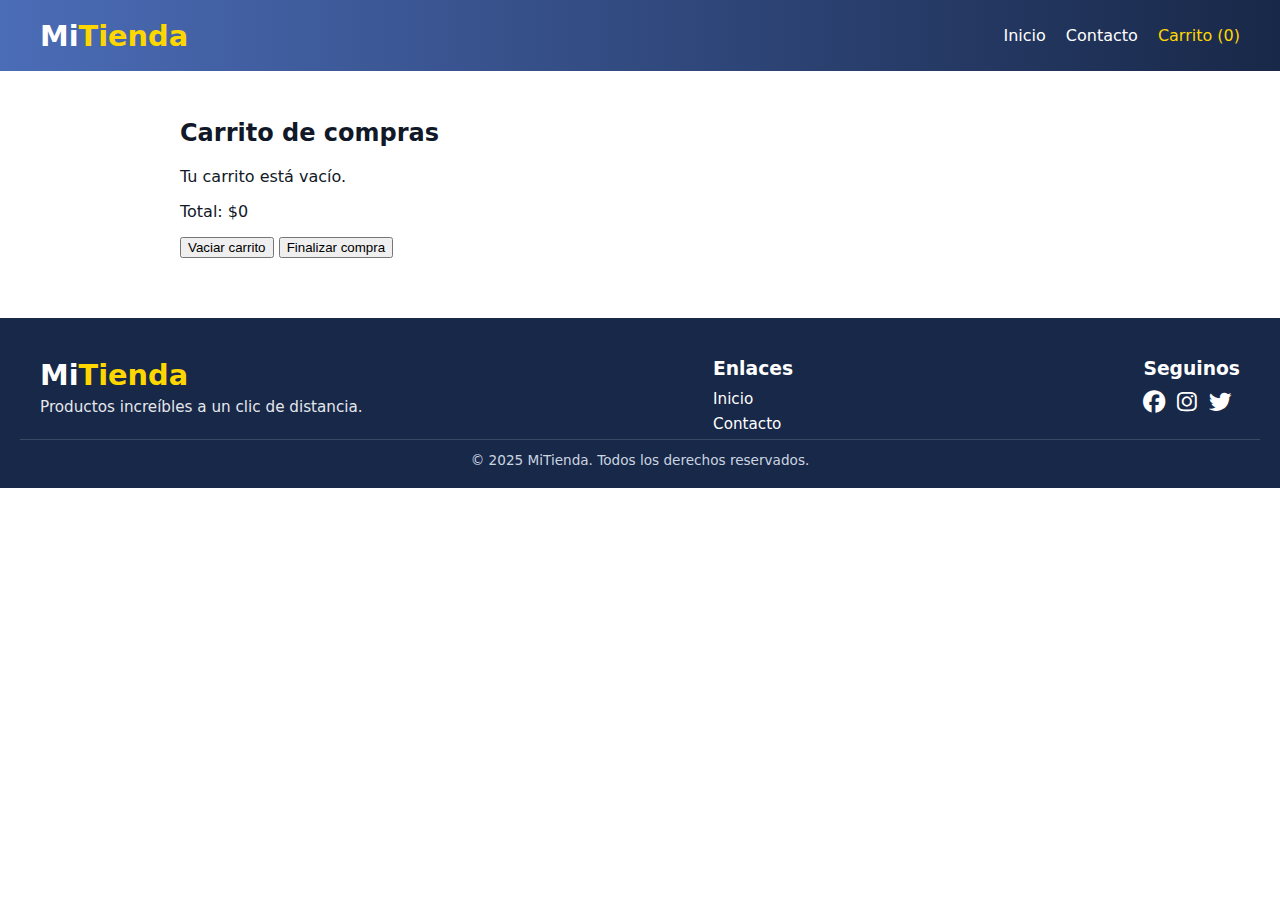
<file: pages/carrito.html>
<!DOCTYPE html>
<html lang="es">
<head>
  <meta charset="UTF-8" />
  <meta name="viewport" content="width=device-width, initial-scale=1.0" />
  <title>Carrito de compras</title>

  <!-- IMPORTANTE: estamos en /pages-->
  <link rel="stylesheet" href="../css/style.css" />
  <link rel="stylesheet"
        href="https://cdnjs.cloudflare.com/ajax/libs/font-awesome/6.5.0/css/all.min.css">
</head>
<body class="page">

  <!-- NAVBAR -->
  <header class="header">
    <nav class="navbar">
      <div class="logo">
        <!-- volvemos al index en la raíz -->
        <a href="../index.html">Mi<span>Tienda</span></a>
      </div>

      <input type="checkbox" id="menu-toggle">
      <label class="menu-icon" for="menu-toggle">☰</label>

      <ul class="nav-links">
        <li><a href="../index.html">Inicio</a></li>
        <!-- contacto está en la MISMA carpeta /pages -->
        <li><a href="contacto.html">Contacto</a></li>
        <li>
          <!-- carrito está en esta misma carpeta -->
          <a href="carrito.html" class="active">
            Carrito (<span id="cart-count">0</span>)
          </a>
        </li>
      </ul>
    </nav>
  </header>

  <main class="container">
    <section class="carrito-section">
      <h2>Carrito de compras</h2>

      <div id="cart-items">
        <!-- items del carrito -->
      </div>

      <p id="cart-total">Total: $0</p>

      <div class="carrito-acciones">
        <button id="btn-vaciar-carrito" class="btn-carrito">
          Vaciar carrito
        </button>
        <button id="btn-finalizar" class="btn-carrito secundario">
          Finalizar compra
        </button>
      </div>
    </section>

    <!-- toast / notificación -->
    <div id="toast" class="toast hidden"></div>
  </main>

   <!-- ===== FOOTER ===== -->
  <footer class="footer">
    <div class="footer-content">
      <div class="footer-logo">
        <h2>Mi<span>Tienda</span></h2>
        <p>Productos increíbles a un clic de distancia.</p>
      </div>

      <div class="footer-links">
        <h3>Enlaces</h3>
        <ul>
          <li><a href="index.html">Inicio</a></li>
          <li><a href="pages/contacto.html">Contacto</a></li>
        </ul>
      </div>

      <div class="footer-social">
        <h3>Seguinos</h3>
        <div class="social-icons">
          <a href="https://www.facebook.com/" target="_blank" aria-label="Facebook"><i class="fab fa-facebook"></i></a>
          <a href="https://www.instagram.com/" target="_blank" aria-label="Instagram"><i class="fab fa-instagram"></i></a>
          <a href="https://www.twitter.com/" target="_blank" aria-label="Twitter"><i class="fab fa-twitter"></i></a>
        </div>
      </div>
    </div>

    <div class="footer-bottom">
      &copy; 2025 MiTienda. Todos los derechos reservados.
    </div>
  </footer>

  <script src="../js/carrito.js"></script>
</body>
</html>
</file>
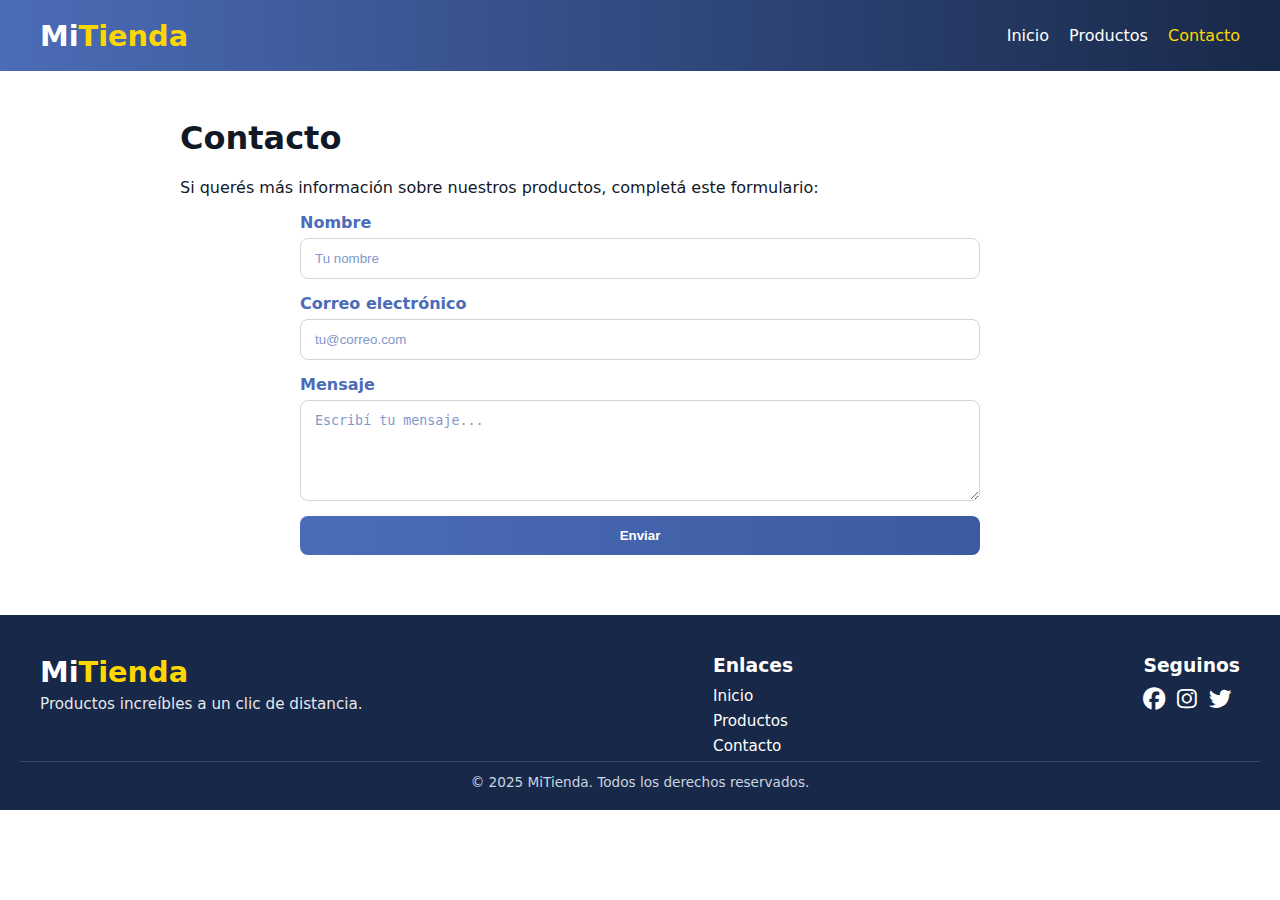
<file: pages/contacto.html>
<!DOCTYPE html>
<html lang="es">
<head>
  <meta charset="UTF-8">
  <meta name="viewport" content="width=device-width, initial-scale=1.0">
  <title>Contacto - Mi Tienda</title>
  <link rel="stylesheet" href="../css/style.css">
  <!-- Cargamos iconos de Font Awesome -->
  <link rel="stylesheet" href="https://cdnjs.cloudflare.com/ajax/libs/font-awesome/6.5.0/css/all.min.css">
</head>
<body>

  <!-- ===== NAVBAR ===== -->
  <header class="header">
    <nav class="navbar">
      <div class="logo">
        <a href="../index.html">Mi<span>Tienda</span></a>
      </div>

      <!-- Checkbox hack para menú móvil -->
      <input type="checkbox" id="menu-toggle">
      <label class="menu-icon" for="menu-toggle">☰</label>

      <ul class="nav-links">
        <li><a href="../index.html">Inicio</a></li>
        <li><a href="#">Productos</a></li>
        <li><a href="contacto.html" class="active">Contacto</a></li>
      </ul>
    </nav>
  </header>

  <!-- ===== CONTENIDO PRINCIPAL ===== -->
  <main class="container">
    <h1>Contacto</h1>
    <p>Si querés más información sobre nuestros productos, completá este formulario:</p>

    <form class="contact-form" action="https://formspree.io/f/xldpwena" method="POST">
      <div class="form-group">
        <label for="name">Nombre</label>
        <input id="name" name="name" type="text" placeholder="Tu nombre" required>
      </div>

      <div class="form-group">
        <label for="email">Correo electrónico</label>
        <input id="email" name="_replyto" type="email" placeholder="tu@correo.com" required>
      </div>

      <div class="form-group">
        <label for="message">Mensaje</label>
        <textarea id="message" name="message" rows="5" placeholder="Escribí tu mensaje..." required></textarea>
      </div>

      <button type="submit" class="btn">Enviar</button>
    </form>
  </main>

  <!-- ===== FOOTER ===== -->
  <footer class="footer">
    <div class="footer-content">
      <div class="footer-logo">
        <h2>Mi<span>Tienda</span></h2>
        <p>Productos increíbles a un clic de distancia.</p>
      </div>

      <div class="footer-links">
        <h3>Enlaces</h3>
        <ul>
          <li><a href="../index.html">Inicio</a></li>
          <li><a href="#">Productos</a></li>
          <li><a href="contacto.html">Contacto</a></li>
        </ul>
      </div>

      <div class="footer-social">
        <h3>Seguinos</h3>
        <div class="social-icons">
          <a href="https://www.facebook.com/" target="_blank" aria-label="Facebook"><i class="fab fa-facebook"></i></a>
          <a href="https://www.instagram.com/" target="_blank" aria-label="Instagram"><i class="fab fa-instagram"></i></a>
          <a href="https://www.twitter.com/" target="_blank" aria-label="Twitter"><i class="fab fa-twitter"></i></a>
        </div>
      </div>
    </div>

    <div class="footer-bottom">
      &copy; 2025 MiTienda. Todos los derechos reservados.
    </div>
  </footer>

</body>
</html>
</file>
<file: css/style.css>
/* =========================
   Variables y base
========================= */
:root{
  --azul:#4b6cb7;
  --azul-osc:#182848;
  --texto:#111827;
  --muted:#6b7280;
  --borde:#e5e7eb;
  --borde2:#d1d5db;
  --gold:#ffd700;
  --radius:12px;
}

*{ box-sizing:border-box; }
html, body{ height:100%; }

body{
  margin:0;
  font-family:system-ui, -apple-system, "Segoe UI", Roboto, Arial, "Noto Sans";
  background:#fff;          /* <-- blanco para TODAS las páginas */
  color:var(--texto);
}

.container{
  max-width:960px;
  margin:48px auto;
  padding:0 20px;
}

/* =========================
   NAVBAR (igual al de contacto)
========================= */
.header{
  background:linear-gradient(90deg, var(--azul), var(--azul-osc));
  padding:10px 20px;
  position:sticky; top:0; z-index:100;
}
.navbar{
  max-width:1200px; margin:auto;
  display:flex; align-items:center; justify-content:space-between;
  position:relative;
}
.logo a{
  font-size:1.8rem; color:#fff; text-decoration:none; font-weight:800;
}
.logo span{ color:var(--gold); }

#menu-toggle{ display:none; }
.menu-icon{ display:none; font-size:2rem; color:#fff; cursor:pointer; line-height:1; }

.nav-links{ display:flex; list-style:none; gap:20px; z-index:200; }
.nav-links a{
  color:#fff; text-decoration:none; font-size:1rem; transition:color .25s;
}
.nav-links a:hover, .nav-links a.active{ color:var(--gold); }

@media (max-width:768px){
  .menu-icon{ display:block; }
  .nav-links{
    display:none; position:absolute; top:60px; right:20px;
    flex-direction:column; gap:10px; background:var(--azul-osc);
    padding:12px; border-radius:8px; box-shadow:0 10px 20px rgba(0,0,0,.25);
  }
  #menu-toggle:checked + .menu-icon + .nav-links{ display:flex; }
}

/* Accesibilidad foco */
a:focus-visible, .menu-icon:focus-visible, .btn:focus-visible{
  outline:3px solid rgba(75,108,183,.45); outline-offset:3px;
}

/* =========================
   HERO / INTRO (home)
========================= */
.hero, .intro{ text-align:center; }
.hero{ padding:60px 20px 30px; }
.hero h1{ font-size:2rem; margin:0 0 10px; color:#0b1b3a; }
.hero p{
  max-width:700px; margin:0 auto; line-height:1.6; color:#2b2f36;
}

/* =========================
   GRID de Productos
========================= */
.products h2, .productos h2{
  text-align:center; margin:40px 0 20px; color:#0b1b3a;
}

.product-grid{
  display:grid;
  grid-template-columns:repeat(auto-fit, minmax(220px, 1fr));
  gap:20px;
}

/* Card clara, consistente con la pagina de contacto */
.card{
  background:#fff;
  border:1px solid var(--borde);
  border-radius:var(--radius);
  box-shadow:0 6px 14px rgba(0,0,0,.08);
  padding:18px; text-align:center;
  transition:transform .18s ease, box-shadow .18s ease;
}
.card:hover{
  transform:translateY(-4px);
  box-shadow:0 10px 20px rgba(0,0,0,.12);
}
.card img{ width:100%; border-radius:10px; display:block; margin-bottom:10px; }
.card h3{ margin:10px 0 6px; color:#0b1b3a; font-size:1.05rem; }
.card .price, .card .precio{ color:var(--gold); font-weight:800; }

/* =========================
   Formulario (contacto)
========================= */
.contact-form{
  max-width:680px; margin:auto;
  display:flex; flex-direction:column; gap:15px;
}
.form-group{ display:flex; flex-direction:column; gap:6px; }
label{ font-weight:700; color:var(--azul); }             /* azul como pediste */
input, textarea{
  width:100%; padding:12px 14px;
  border:1px solid var(--borde2); border-radius:8px; background:#fff;
  color:var(--azul);                                      /* texto azul */
  outline:none; transition:border-color .15s, box-shadow .15s;
}
input::placeholder, textarea::placeholder{ color:var(--azul); opacity:.7; }
input:focus, textarea:focus{
  border-color:var(--azul);
  box-shadow:0 0 0 3px rgba(75,108,183,.18);
}
.btn{
  background:linear-gradient(90deg, var(--azul), #3b5aa0);
  color:#fff; border:0; border-radius:8px; padding:12px; font-weight:800; cursor:pointer;
  transition:transform .05s ease, filter .2s ease;
}
.btn:hover{ filter:brightness(1.05); }
.btn:active{ transform:scale(.98); }

/* =========================
   Footer 
========================= */
.footer{
  background:var(--azul-osc); color:#fff;
  padding:40px 20px 20px; margin-top:60px;
}
.footer-content{
  display:flex; justify-content:space-between; flex-wrap:wrap;
  max-width:1200px; margin:auto; gap:20px;
}
.footer-logo h2{ font-size:1.8rem; margin:0; }
.footer-logo span{ color:var(--gold); }
.footer-logo p{ margin-top:6px; font-size:.95rem; color:#e5e7eb; }

.footer-links h3, .footer-social h3{ margin:0 0 10px; }
.footer-links ul{ list-style:none; padding:0; margin:0; }
.footer-links li{ margin-bottom:6px; }
.footer-links a{ color:#fff; text-decoration:none; font-size:.95rem; transition:color .25s; }
.footer-links a:hover{ color:var(--gold); }

.footer-social .social-icons{ display:flex; gap:12px; }
.footer-social .social-icons a{
  color:#fff; font-size:1.4rem; display:inline-block;
  transition:color .25s, transform .25s;
}
.footer-social .social-icons a:hover{ color:var(--gold); transform:scale(1.08); }

.footer-bottom{
  text-align:center; padding-top:12px; font-size:.85rem; color:#cbd5e1;
  border-top:1px solid rgba(255,255,255,.15);
}

@media (max-width:768px){
  .footer-content{ flex-direction:column; text-align:center; }
}
</file>
